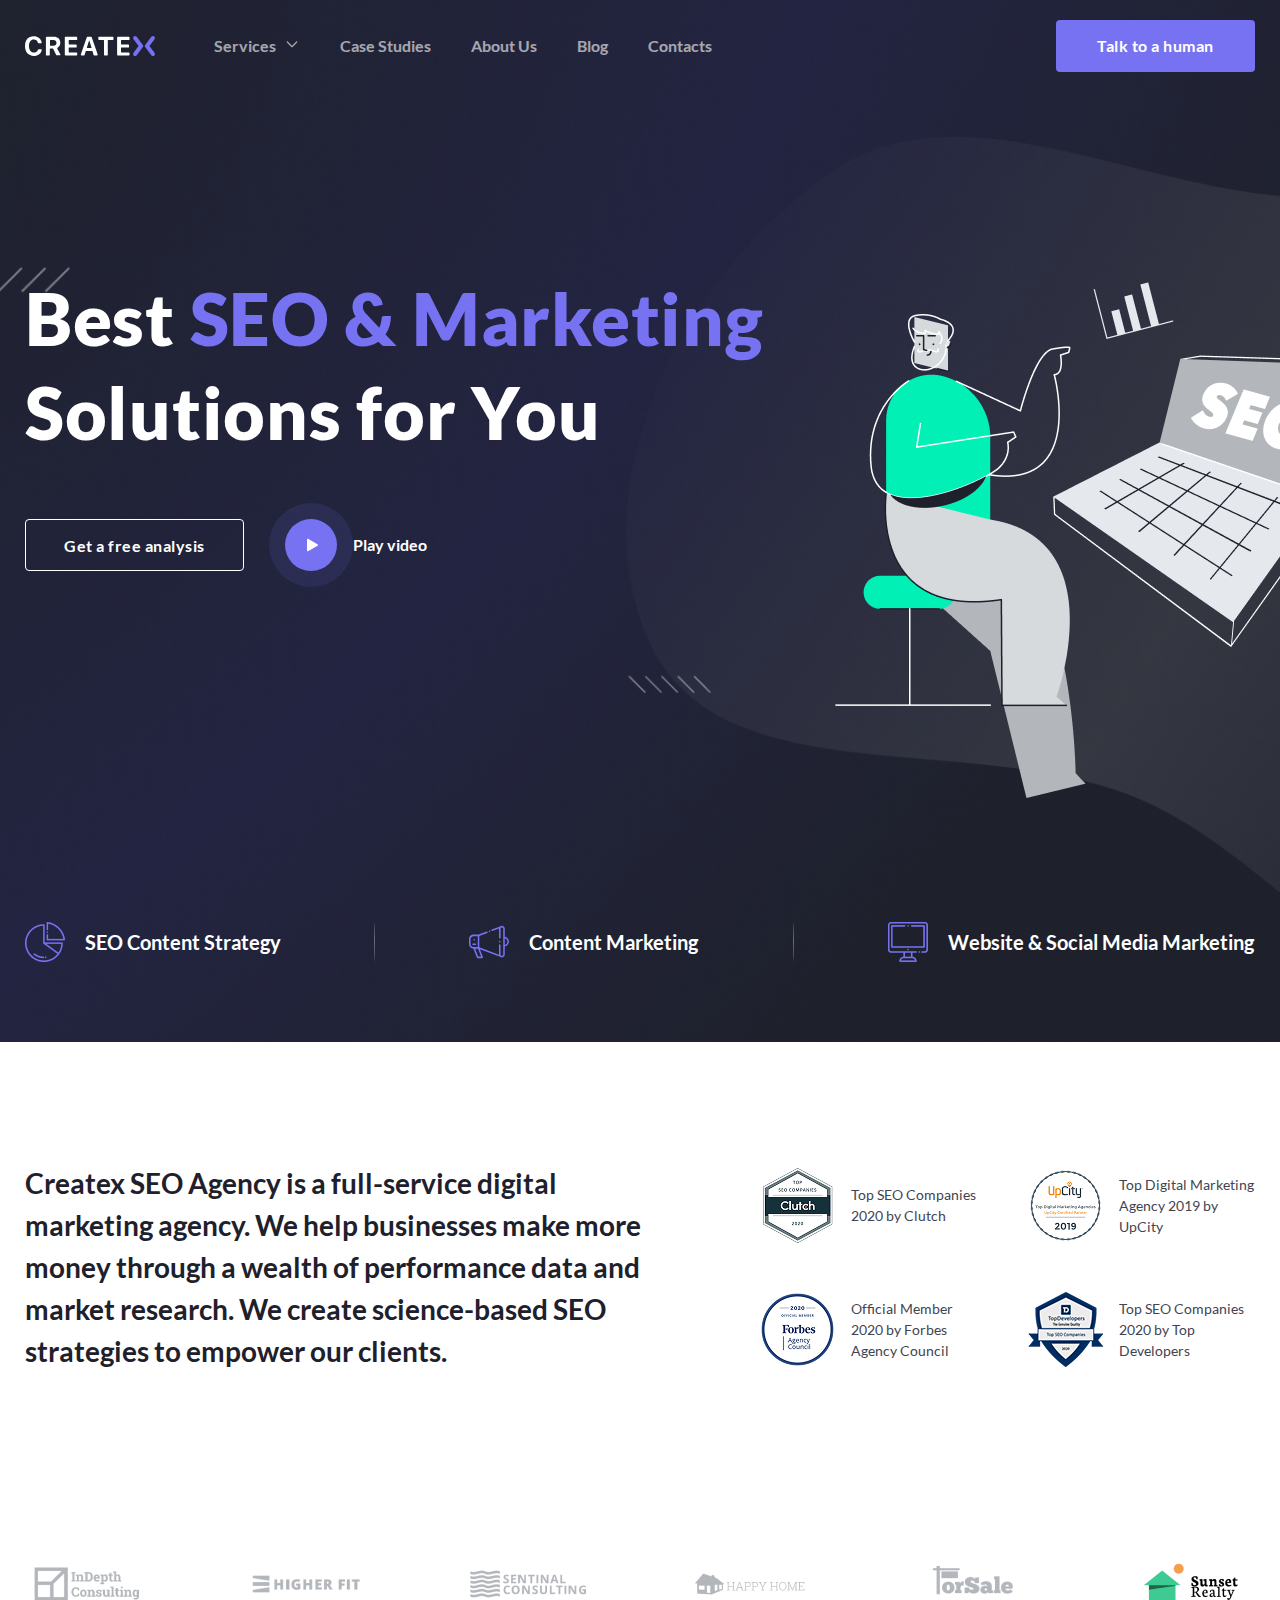
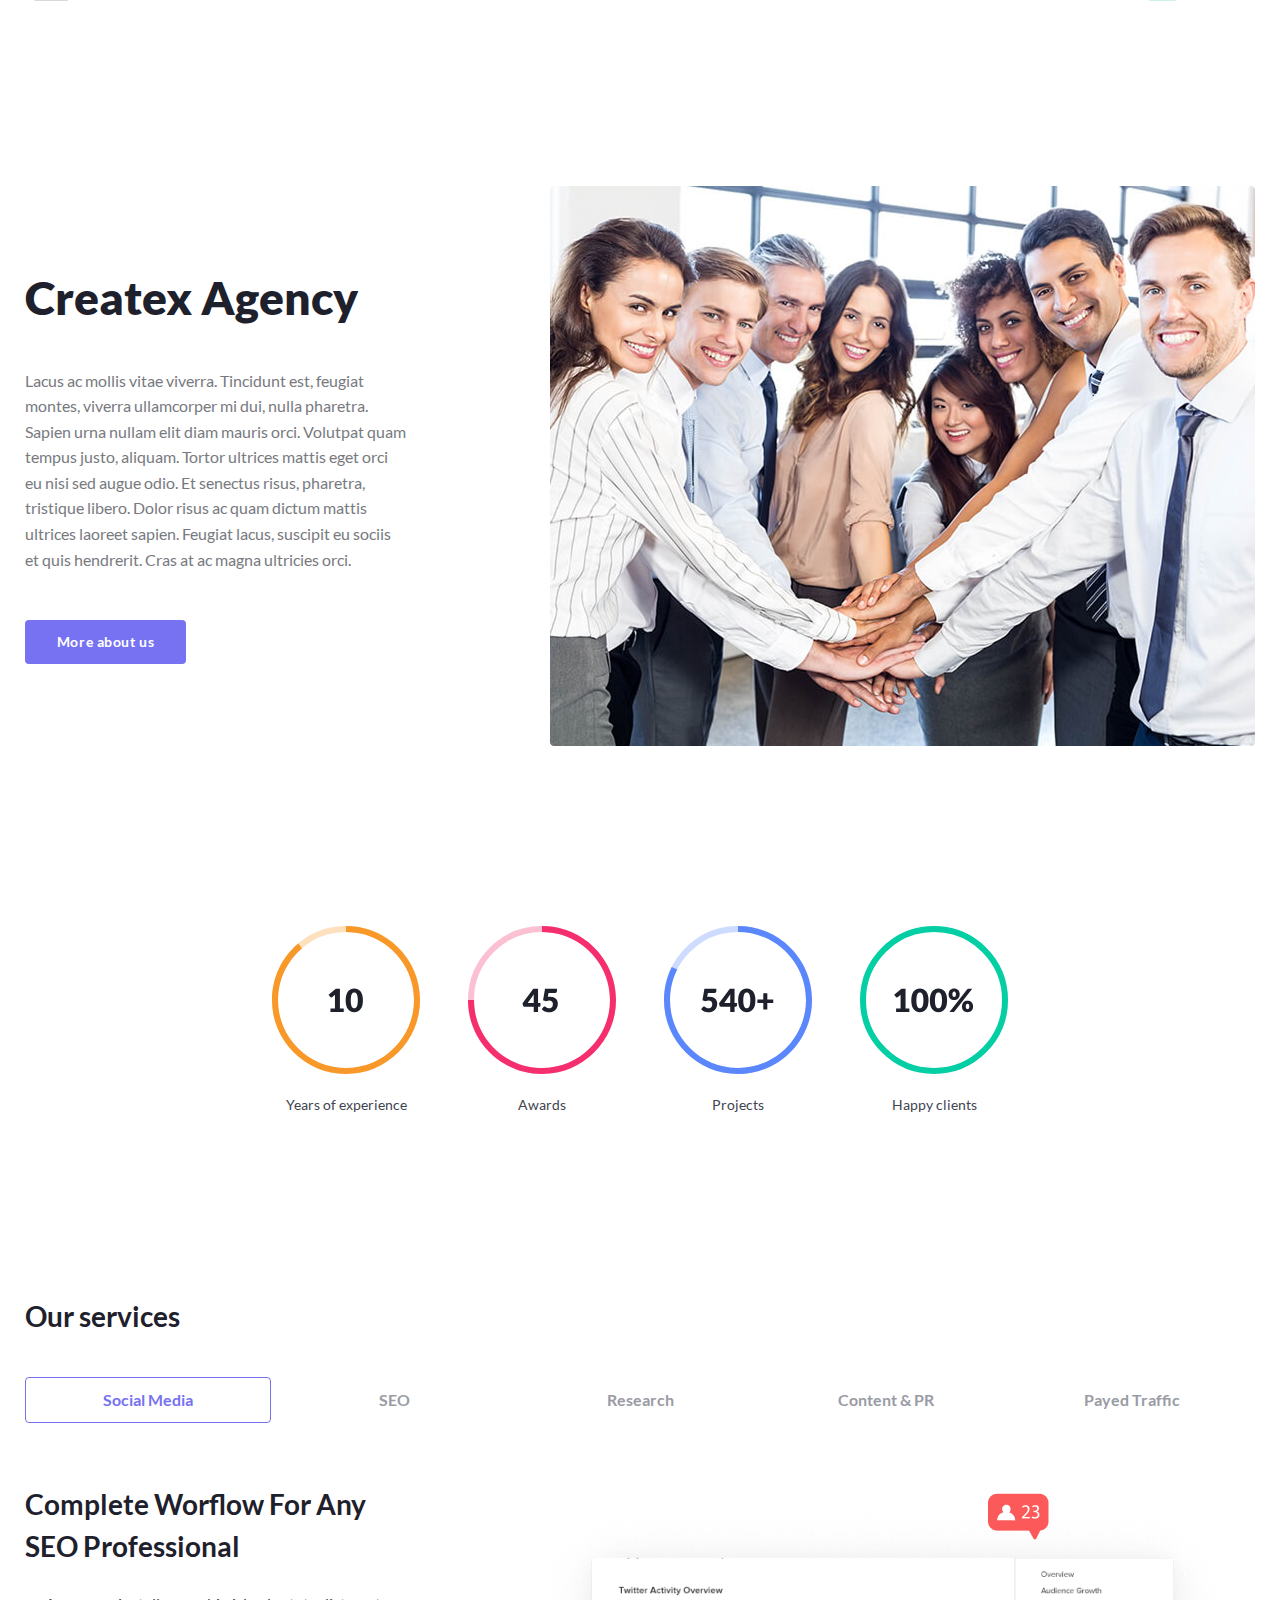
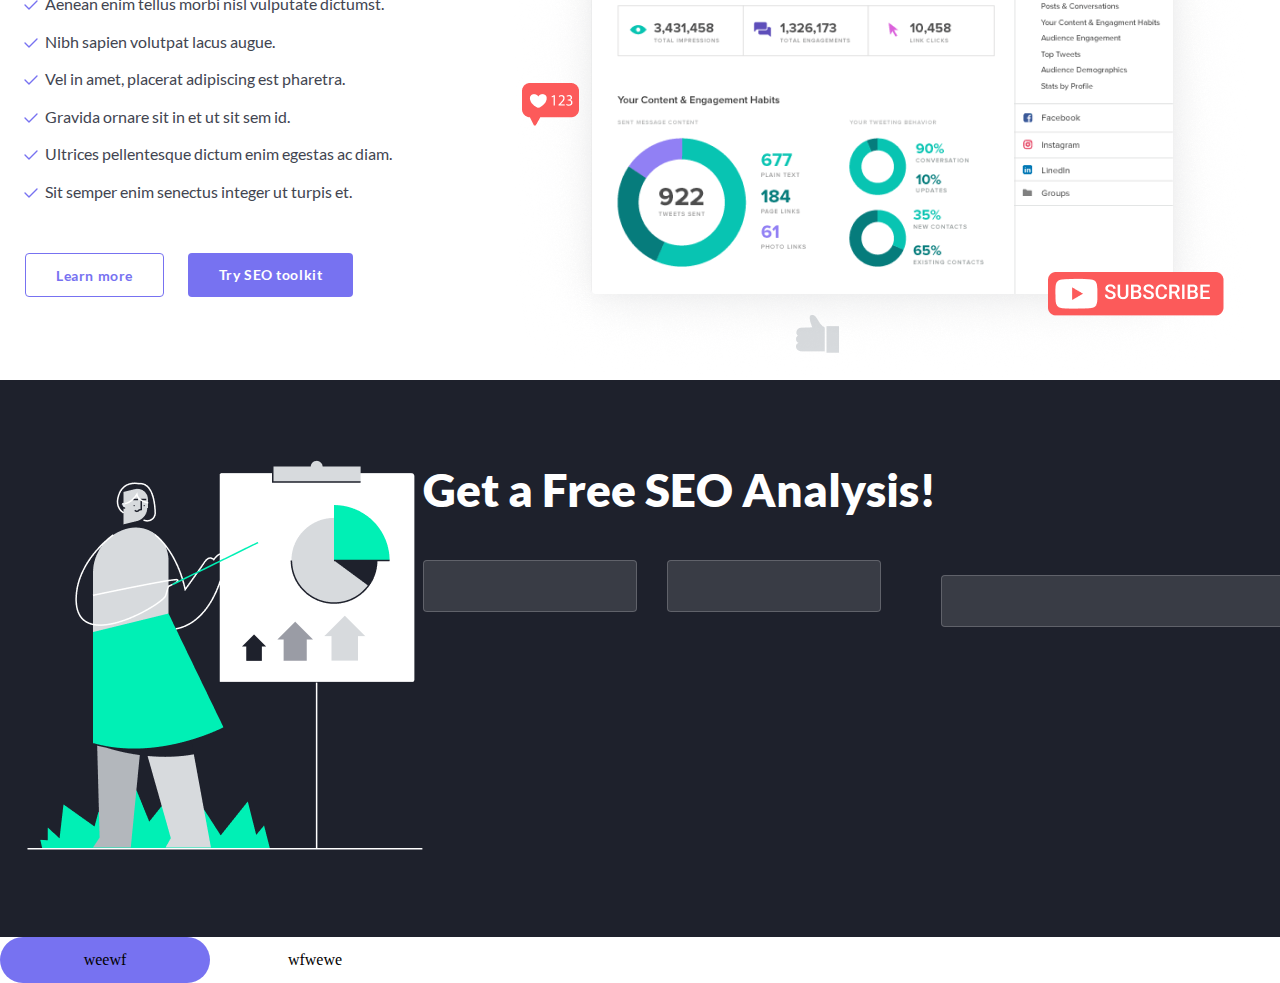
<file: create seo/index.html>
<!DOCTYPE html>
<html lang="en">

<head>
    <meta charset="UTF-8" />
    <meta name="viewport" content="width=device-width, initial-scale=1.0" />
    <title>Document</title>
    <link rel="icon" href="images/favicon-16x16.png" />
    <link rel="stylesheet" href="css/reset.css" />
    <link rel="stylesheet" href="css/style.css" />
</head>

<body>
    <header class="header">
        <div class="container header__container">
            <div class="header__top">
                <a href="#" class="header__logo"><img src="images/logo.svg" alt="logo" /></a>
                <ul class="header__list">
                    <li>
                        <a href="#" class="header__link header__active">Services</a>
                    </li>
                    <li><a href="#" class="header__link">Case Studies</a></li>
                    <li><a href="#" class="header__link">About Us</a></li>
                    <li><a href="#" class="header__link">Blog</a></li>
                    <li><a href="#" class="header__link">Contacts</a></li>
                    <li><button class="header__btn">Talk to a human</button></li>
                </ul>
            </div>
            <div class="header__block">
                <div class="header__aside">
                    <h1>
                        Best <span class="header__span">SEO & Marketing</span>
                        <br />Solutions for You
                    </h1>
                    <div class="header__btns">
                        <button class="header__button">Get a free analysis</button><button class="header__video">
                            <div class="header__btn-v">
                                <img src="images/hover.svg" alt="hover" />
                                <p class="header__play">Play video</p>
                            </div>
                        </button>
                    </div>
                </div>
                <img src="images/illustration.png" alt="illustration" />
            </div>
            <div class="header__bottom">
                <div class="header__li">
                    <img src="images/ic-chart.png" alt="ic-chart" />
                    <p class="header__p header_p-1">SEO Content Strategy</p>
                </div>
                <img src="images/divider (1).svg" alt="line" class="header__line" />
                <div class="header__li">
                    <img src="images/ic-speaker.svg" alt="speaker" />
                    <p class="header__p header_p-2">Content Marketing</p>
                </div>
                <img src="images/divider (1).svg" alt="line" class="header__line" />
                <div class="header__li">
                    <img src="images/ic-computer.png" alt="computer" />
                    <p class="header__p header_p-3">Website & Social Media Marketing</p>
                </div>
            </div>
        </div>
    </header>
    <main class="main">
        <section class="menu">
            <div class="container menu__container">
                <h2 class="menu__text">
                    Createx SEO Agency is a full-service digital marketing agency.
                    We help businesses make more money through a wealth of performance
                    data and market research. We create science-based SEO strategies
                    to empower our clients.
                </h2>
                <ul class="menu__list">
                    <li>
                        <img src="images/image (1).png" alt="image" />
                        <p class="menu__text-1">Top SEO Companies 2020 by Clutch</p>
                    </li>
                    <li>
                        <img src="images/image (2).png" alt="image" />
                        <p class="menu__text-1">
                            Top Digital Marketing Agency 2019 by UpCity
                        </p>
                    </li>
                    <li>
                        <img src="images/image (3).png" alt="image" />
                        <p class="menu__text-1">
                            Official Member 2020 by Forbes Agency Council
                        </p>
                    </li>
                    <li>
                        <img src="images/image (4).png" alt="image" />
                        <p class="menu__text-1">
                            Top SEO Companies 2020 by Top Developers
                        </p>
                    </li>
                </ul>
            </div>
        </section>
        <section class="companion">
            <div class="container companion__container">
                <img src="images/client-logo.png" alt="logo companion" /><img src="images/client-logo (1).png"
                    alt="logo companion" /><img src="images/client-logo (2).png" alt="logo companion" /><img
                    src="images/client-logo (3).png" alt="logo companion" /><img src="images/client-logo (4).png"
                    alt="logo companion" /><img src="images/client-logo (5).png" alt="logo companion" />
            </div>
        </section>
        <section class="block">
            <div class="container block__container">
                <div class="block__menu">
                    <h2 class="block__text">Createx Agency</h2>
                    <p class="block__p">
                        Lacus ac mollis vitae viverra. Tincidunt est, feugiat montes,
                        viverra ullamcorper mi dui, nulla pharetra. Sapien urna nullam
                        elit diam mauris orci. Volutpat quam tempus justo, aliquam. Tortor
                        ultrices mattis eget orci eu nisi sed augue odio. Et senectus
                        risus, pharetra, tristique libero. Dolor risus ac quam dictum
                        mattis ultrices laoreet sapien. Feugiat lacus, suscipit eu sociis
                        et quis hendrerit. Cras at ac magna ultricies orci.
                    </p>
                    <button class="block__btn">More about us</button>
                </div>
                <img src="images/image (5).png" alt="in" />
            </div>
        </section>
        <section class="time">
            <div class="time__container">
                <div class="time__block">
                    <img src="images/circle-progress.svg" alt="image" />
                    <p class="time__text">Years of experience</p>
                </div>
                <div class="time__block">
                    <img src="images/circle-progress (1).svg" alt="image" />
                    <p class="time__text">Awards</p>
                </div>
                <div class="time__block">
                    <img src="images/circle-progress (2).svg" alt="image" />
                    <p class="time__text">Projects</p>
                </div>
                <div class="time__block">
                    <img src="images/circle-progress (3).svg" alt="image" />
                    <p class="time__text">Happy clients</p>
                </div>
            </div>
        </section>
        <section class="widget">
            <div class="container widget__container">
                <h3 class="widget__h3">Our services</h3>
                <ul class="widget__menu">
                    <li>
                        <a href="#" class="widget__link widget__active">Social Media</a>
                    </li>
                    <li><a href="#" class="widget__link">SEO</a></li>
                    <li><a href="#" class="widget__link">Research</a></li>
                    <li><a href="#" class="widget__link">Content & PR</a></li>
                    <li><a href="#" class="widget__link">Payed Traffic</a></li>
                </ul>
                <div class="widget__sidebar">
                    <div class="widget__sidebar_block">
                        <h3 class="widget__h3">
                            Complete Worflow For Any SEO Professional
                        </h3>
                        <ul class="widget__sidebar_list">
                            <li class="widget__sidebar_li">
                                Aenean enim tellus morbi nisl vulputate dictumst.
                            </li>
                            <li class="widget__sidebar_li">
                                Nibh sapien volutpat lacus augue.
                            </li>
                            <li class="widget__sidebar_li">
                                Vel in amet, placerat adipiscing est pharetra.
                            </li>
                            <li class="widget__sidebar_li">
                                Gravida ornare sit in et ut sit sem id.
                            </li>
                            <li class="widget__sidebar_li">
                                Ultrices pellentesque dictum enim egestas ac diam.
                            </li>
                            <li class="widget__sidebar_li">
                                Sit semper enim senectus integer ut turpis et.
                            </li>
                        </ul>
                        <div class="widget__sidebar_btns">
                            <button class="widget__button-1">Learn more</button><button class="widget__button-2">Try SEO
                                toolkit</button>
                        </div>
                    </div>
                    <img src="images/illustration (1).png" alt="image" />
                </div>
            </div>
        </section>
        <section class="page">
            <div class="container page__container">
                <img src="images/illustration (2).png" alt="illustration" />
                <div class="page__block">
                    <h3 class="page__h3">Get a Free SEO Analysis!</h3>
                    <form action="" class="page__form">
                        <div class="page-fieldset-1"><input type="text" class="page-input" /><input type="text" class='page-input'</>
                           <br> <input type="text" class="page-input-3">
                            <div class="page-fieldset-2"><input type="checkbox" id="in-check"> <label for="in-check">I agree to receive
                                    communications from Createx SEO Agency</label><button type="submit">Get a free
                                    analysis</button></>
                    </form>
                </div>
            </div>
        </section>
    </main>
    <div class="div"><button class="b-1">weewf</button><button class="b-2">wfwewe</button></div>
</body>

</html>
</file>
<file: create seo/css/style.css>
/* ubuntu-regular - latin */
@font-face {
  font-display: swap; /* Check https://developer.mozilla.org/en-US/docs/Web/CSS/@font-face/font-display for other options. */
  font-family: "Ubuntu";
  font-style: normal;
  font-weight: 400;
  src: url("../fonts/ubuntu-v20-latin-regular.woff2") format("woff2"); /* Chrome 36+, Opera 23+, Firefox 39+, Safari 12+, iOS 10+ */
}

/* lato-regular - latin */
@font-face {
  font-display: swap; /* Check https://developer.mozilla.org/en-US/docs/Web/CSS/@font-face/font-display for other options. */
  font-family: "Lato";
  font-style: normal;
  font-weight: 400;
  src: url("../fonts/lato-v24-latin-regular.woff2") format("woff2"); /* Chrome 36+, Opera 23+, Firefox 39+, Safari 12+, iOS 10+ */
}
/* lato-700 - latin */
@font-face {
  font-display: swap; /* Check https://developer.mozilla.org/en-US/docs/Web/CSS/@font-face/font-display for other options. */
  font-family: "Lato";
  font-style: normal;
  font-weight: 700;
  src: url("../fonts/lato-v24-latin-700.woff2") format("woff2"); /* Chrome 36+, Opera 23+, Firefox 39+, Safari 12+, iOS 10+ */
}
/* lato-900 - latin */
@font-face {
  font-display: swap; /* Check https://developer.mozilla.org/en-US/docs/Web/CSS/@font-face/font-display for other options. */
  font-family: "Lato";
  font-style: normal;
  font-weight: 900;
  src: url("../fonts/lato-v24-latin-900.woff2") format("woff2"); /* Chrome 36+, Opera 23+, Firefox 39+, Safari 12+, iOS 10+ */
}

:root {
  --white: #fff;
  --primary: #7772f1;
  --secondary: #00f0b5;
  --success: #03cea4;
  --danger: #ff4242;
  --warning: #f89828;
  --info: #5a87fc;
  --gray-900: #1e212c;
  --gray-800: #424551;
  --gray-700: #787a80;
  --gray-600: #9a9ca5;
  --gray-500: #b3b7bc;
  --gray-400: #d7dadd;
  --gray-300: #e5e8ed;
  --gray-200: #f4f5f6;
  --gray-100: #f9f9f9;
  --font-family: "Lato", sans-serif;
  --second-family: "Ubuntu", sans-serif;
}

.container {
  max-width: 1260px;
  margin-inline: auto;
  padding-inline: 15px;
}

.header__top {
  display: flex;
  align-items: center;
  justify-content: space-between;
  padding-top: 20px;
}

.header {
  background-image: url("../images/background.png");
  background-size: cover;
  background-position: center;
  background-repeat: no-repeat;
  position: relative;
  overflow: hidden;
}

.header__container {
  position: relative; /* чтобы контент был над фоном */
  z-index: 1;
}

.header__list {
  display: flex;
  column-gap: 40px;
  align-items: center;
}

.header__link {
  font-family: var(--font-family);
  font-weight: 700;
  line-height: 160%;
  color: var(--white);
  opacity: 0.6;
}

.header__btn {
  margin-left: 304px;
  font-family: var(--font-family);
  font-weight: 700;
  line-height: 325%;
  letter-spacing: 0.03em;
  text-align: center;
  color: var(--white);
  background: var(--primary);
  border-radius: 4px;
  width: 199px;
  height: 52px;
}

.header__active::after {
  content: url("../images/Down\ chevron.svg");
  margin-left: 8px;
}

.header__block {
  margin-top: 200px;
  display: flex;
}

h1 {
  font-family: var(--font-family);
  font-weight: 900;
  font-size: 72px;
  line-height: 130%;
  letter-spacing: 0.01em;
  color: var(--white);
  min-width: 810px;
}

.header__span {
  color: var(--primary);
}

.header__aside {
}

.header__button {
  font-family: var(--font-family);
  font-weight: 700;
  line-height: 325%;
  letter-spacing: 0.03em;
  text-align: center;
  color: var(--white);
  border: 1px solid var(--white);
  border-radius: 4px;
  width: 219px;
  height: 52px;
  margin-top: 60px;
}

.header__video {
  margin-left: 25px;
  margin-top: 44px;
}

.header__btn-v {
  display: flex;
  align-items: center;
}

.header__play {
  font-family: var(--font-family);
  font-weight: 700;
  font-size: 16px;
  line-height: 160%;
  text-align: center;
  color: var(--white);
}

.header__btns {
  display: flex;
}

.header__bottom {
  display: flex;
  align-items: center;
  column-gap: 94px;
  margin-top: 124px;
  margin-bottom: 80px;
}

.header__li {
  display: flex;
  align-items: center;
}

.header__p {
  font-family: var(--font-family);
  font-weight: 700;
  font-size: 20px;
  line-height: 150%;
  color: var(--white);
  margin-left: 20px;
  min-width: 196px;
}

.header_p-1 {
  min-width: 196px;
}

.header_p-2 {
  min-width: 171px;
}

.header_p-3 {
  min-width: 308px;
}

.menu {
}
.container {
}

.menu__container {
  margin-top: 120px;
  display: flex;
  justify-content: space-between;
}

.menu__text {
  font-family: var(--font-family);
  font-weight: 700;
  font-size: 28px;
  line-height: 150%;
  color: var(--gray-900);
  max-width: 630px;
}

.menu__text-1 {
  font-family: var(--font-family);
  font-weight: 400;
  font-size: 14px;
  line-height: 150%;
  color: var(--gray-800);
  max-width: 136px;
  margin-left: 16px;
}

.menu__list > li {
  display: flex;
  align-items: center;
}

.menu__list {
  display: grid;
  grid-template-columns: repeat(2, 1fr);
  grid-template-rows: repeat(2, 1fr);
  grid-column-gap: 41px;
  grid-row-gap: 38px;
}

.companion__container {
  margin-top: 180px;
  display: flex;
  column-gap: 102px;
}

.block__container {
  margin-top: 170px;
  display: flex;
  justify-content: space-between;
  align-items: center;
}

.block__menu {
}

.block__text {
  font-family: var(--font-family);
  font-weight: 900;
  font-size: 46px;
  line-height: 130%;
  color: var(--gray-900);
}

.block__p {
  font-family: var(--font-family);
  font-weight: 400;
  font-size: 16px;
  line-height: 160%;
  color: var(--gray-700);
  margin-top: 40px;
  max-width: 390px;
}

.block__btn {
  font-family: var(--font-family);
  font-weight: 700;
  font-size: 14px;
  line-height: 314%;
  letter-spacing: 0.04em;
  text-align: center;
  color: var(--white);
  margin-top: 48px;
  border-radius: 4px;
  width: 161px;
  height: 44px;
  background: var(--primary);
}

.time__container {
  max-width: 736px;
  margin-inline: auto;
  display: flex;
  column-gap: 48px;
  margin-top: 180px;
}

.time__text {
  font-family: var(--font-family);
  font-weight: 400;
  font-size: 14px;
  line-height: 150%;
  text-align: center;
  color: var(--gray-800);
  margin-top: 20px;
}

.widget__container {
  margin-top: 180px;
}

.widget__h3 {
  font-family: var(--font-family);
  font-weight: 900;
  font-size: 46px;
  line-height: 130%;
  text-align: center;
  color: var(--gray-900);
}

.widget__menu {
  margin-top: 40px;
  display: flex;
}

.widget__link {
  display: flex;
  justify-content: center;
  align-items: center;
  width: 246px;
  height: 46px;
  font-family: var(--font-family);
  font-weight: 700;
  line-height: 160%;
  color: var(--gray-600);
}

.widget__active {
  border: 1px solid var(--primary);
  border-radius: 4px;
  color: var(--primary);
}

.widget__sidebar {
  display: flex;
  justify-content: space-between;
  margin-top: 60px;
}
.widget__h3 {
  font-family: var(--font-family);
  font-weight: 700;
  font-size: 28px;
  line-height: 150%;
  color: var(--gray-900);
  max-width: 390px;
  text-align: left;
}
.widget__sidebar_list {
  display: flex;
  flex-direction: column;
  row-gap: 12px;
  margin-top: 24px;

  .widget__sidebar_li {
    font-family: var(--font-family);
    font-weight: 400;
    font-size: 16px;
    line-height: 160%;
    text-align: center;
    color: var(--gray-800);
    text-align: left;
    list-style-image: url("../images/Line\ \(Stroke\).svg");
    margin-left: 20px;
  }
}
.widget__sidebar_btns {
  display: flex;
  margin-top: 48px;
  column-gap: 24px;
}
.widget__button-1 {
  border: 1px solid var(--primary);
  border-radius: 4px;
  width: 139px;
  height: 44px;
  font-family: var(--font-family);
  font-weight: 700;
  font-size: 14px;
  line-height: 314%;
  letter-spacing: 0.04em;
  text-align: center;
  color: var(--primary);
}
.widget__button-2 {
  border-radius: 4px;
  width: 165px;
  height: 44px;
  background: var(--primary);
  font-family: var(--font-family);
  font-weight: 700;
  font-size: 14px;
  line-height: 314%;
  letter-spacing: 0.04em;
  text-align: center;
  color: var(--white);
}


.page {
  background-image: url("../images/background\ \(1\).png");
  background-size: cover;
  background-position: center;
  background-repeat: no-repeat;
  position: relative;
  overflow: hidden;
}

.page__container {
  display: flex;
  justify-content: space-between;
  margin-block: 80px;
}

.page__block {
  display: flex;
  flex-direction: column;
}

.page__h3 {
  font-family: var(--font-family);
  font-weight: 900;
  font-size: 46px;
  line-height: 130%;
  color: var(--white);
}

.page-input {
  margin-top: 40px;
  border: 1px solid rgba(255, 255, 255, 0.2);
  border-radius: 4px;
  width: 285px;
  height: 52px;
  background: rgba(255, 255, 255, 0.12);
}

.page-input-3 {
  display: block;
  border: 1px solid rgba(255, 255, 255, 0.2);
  border-radius: 4px;
  width: 600px;
  height: 52px;
  background: rgba(255, 255, 255, 0.12);
  margin-top: 55px;
}

.page-fieldset-1 {
  display: flex;
  column-gap: 30px;
}

.page__form {
}


.div{
}

.b-1 {
    border-radius: 40px;
padding: 10px 20px;
width: 210px;
height: 46px;
background: var(--primary);
border: none;
outline: none;
}

.b-2 {
    border: 1px solid var(--primary);
border-radius: 0 40px 40px 0;
padding: 10px 20px;
width: 210px;
border: none;
outline: none;

}

@media (max-width: 1200px) {
    .header__block {
      flex-direction: column;
      align-items: center;
      margin-top: 100px;
      text-align: center;
    }
  
    h1 {
      font-size: 56px;
      min-width: auto;
    }
  
    .header__bottom {
      column-gap: 50px;
      flex-wrap: wrap;
      justify-content: center;
    }
  
    .header__btn {
      margin-left: 60px;
    }
    .menu__container {
      flex-direction: column;
      align-items: center;
    }
  
    .menu__list {
      grid-template-columns: repeat(1, 1fr);
    }
  
    .companion__container {
      flex-wrap: wrap;
      justify-content: center;
    }
  
    .block__container {
      flex-direction: column;
      align-items: center;
    }
  
    .block__p {
      max-width: 100%;
      text-align: center;
    }
  
    .time__container {
      flex-direction: column;
      align-items: center;
    }
  
    .widget__menu {
      flex-direction: column;
      align-items: center;
    }
  
    .widget__link {
      width: 100%;
      text-align: center;
    }
  
    .widget__sidebar {
      flex-direction: column;
      align-items: center;
    }
  
    .widget__sidebar_btns {
      flex-direction: column;
      align-items: center;
      row-gap: 20px;
    }
  
    .widget__h3 {
      text-align: center;
    }
  }
  

/* ---------- 992px и меньше ---------- */
@media (max-width: 992px) {
  .header__list {
    flex-wrap: wrap;
    justify-content: center;
    row-gap: 20px;
    column-gap: 20px;
  }

  .header__block {
    margin-top: 80px;
  }

  .header__button {
    width: 100%;
    max-width: 300px;
  }

  h1 {
    font-size: 48px;
  }
}

@media (min-width: 768px) {
  .header__line {
    display: block;
  }
}

@media (max-width: 768px) {
  h1 {
    font-size: 42px;
    text-align: center;
  }
  .header__block {
    flex-direction: column;
    align-items: center;
    text-align: center;
  }
  .header__btns {
    justify-content: center;
  }
  .header__top {
    flex-direction: column;
    align-items: center;
    gap: 15px;
  }
  .header__list {
    justify-content: center;
  }
  .header__bottom {
    flex-direction: column;
    align-items: center;
  }
  .menu__text {
    font-size: 24px;
  }

  .menu__text-1 {
    font-size: 12px;
  }

  .block__text {
    font-size: 36px;
  }

  .block__p {
    font-size: 14px;
  }

  .block__btn {
    width: 100%;
  }

  .time__text {
    font-size: 12px;
  }

  .widget__h3 {
    font-size: 36px;
  }

  .widget__link {
    height: 40px;
    font-size: 12px;
  }

  .widget__button-1,
  .widget__button-2 {
    width: 100%;
  }
}

@media (max-width: 480px) {
  .header__btn,
  .header__button,
  .header__video {
    width: 100%;
    text-align: center;
  }
  .menu__text {
    font-size: 20px;
  }

  .block__text {
    font-size: 28px;
  }

  .block__p {
    font-size: 12px;
  }

  .widget__h3 {
    font-size: 28px;
  }

  .widget__link {
    font-size: 10px;
  }

  .widget__sidebar_li {
    font-size: 14px;
  }
}
</file>
